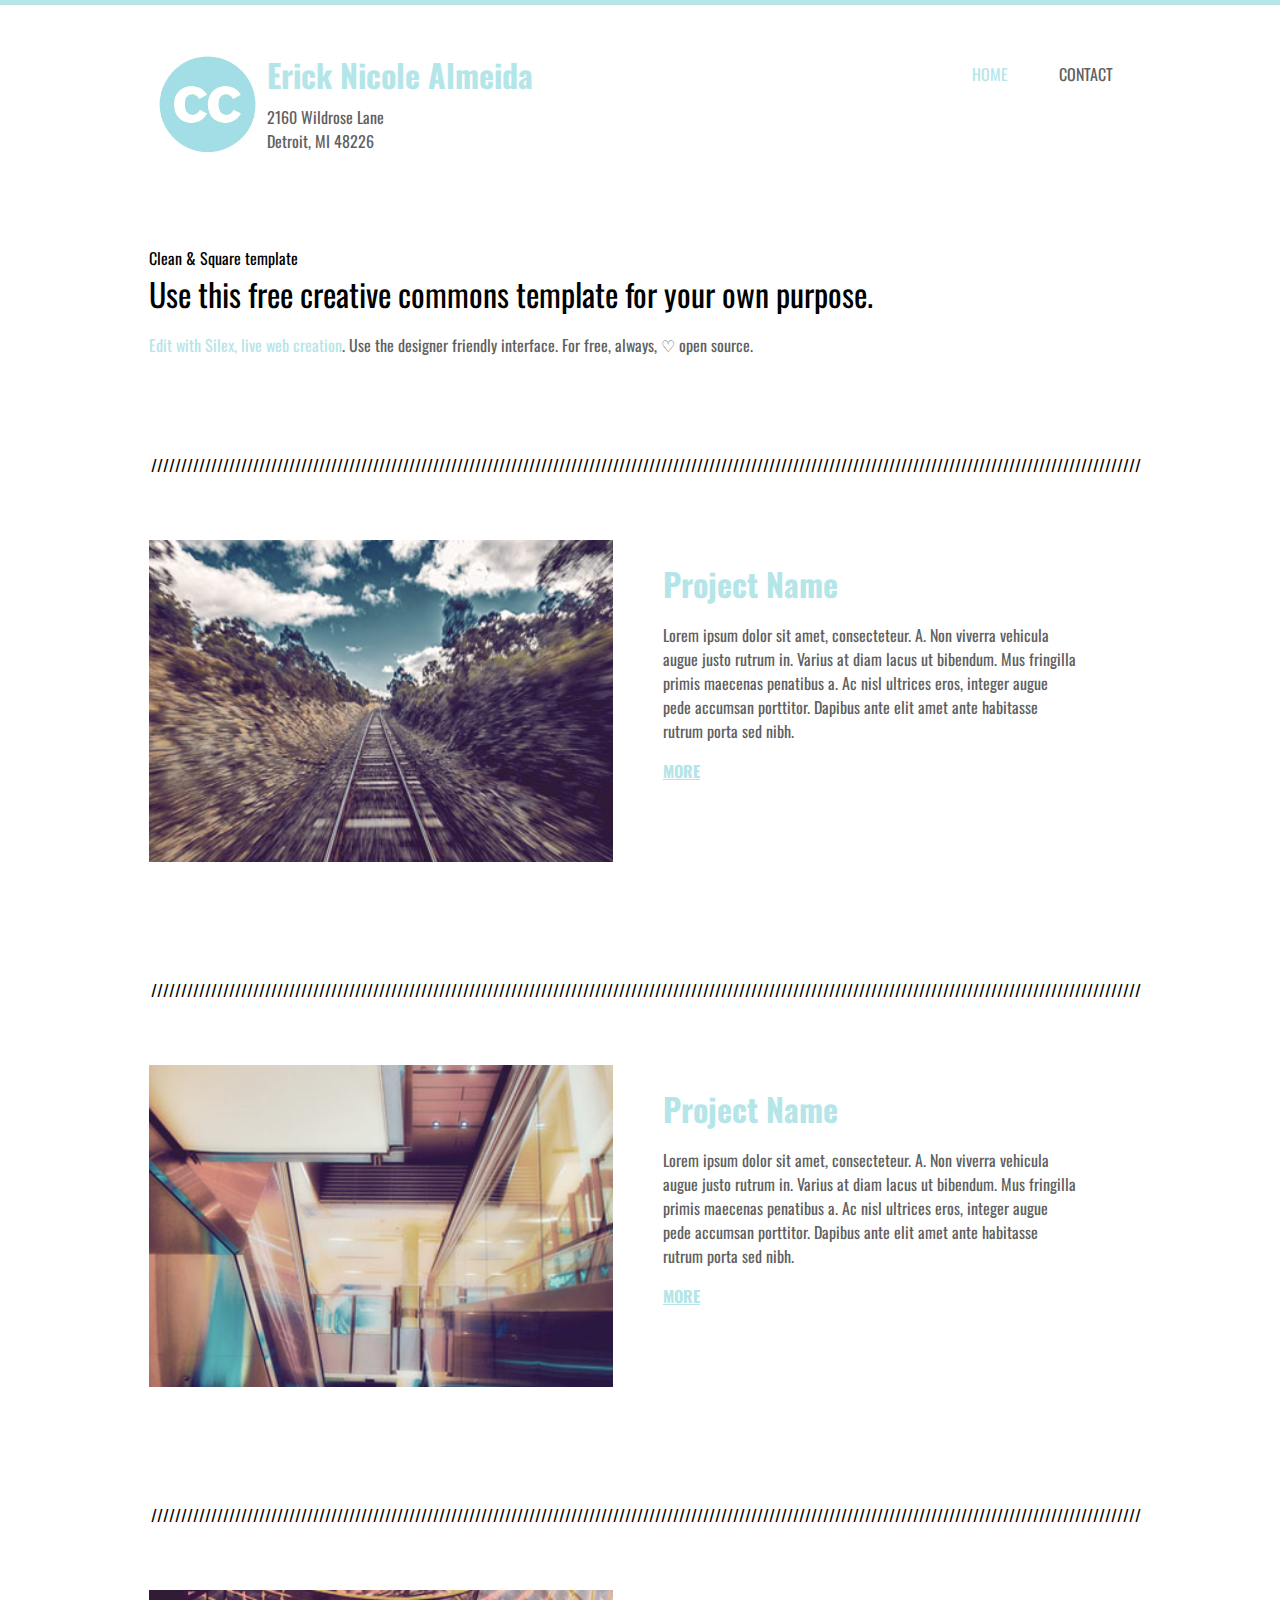
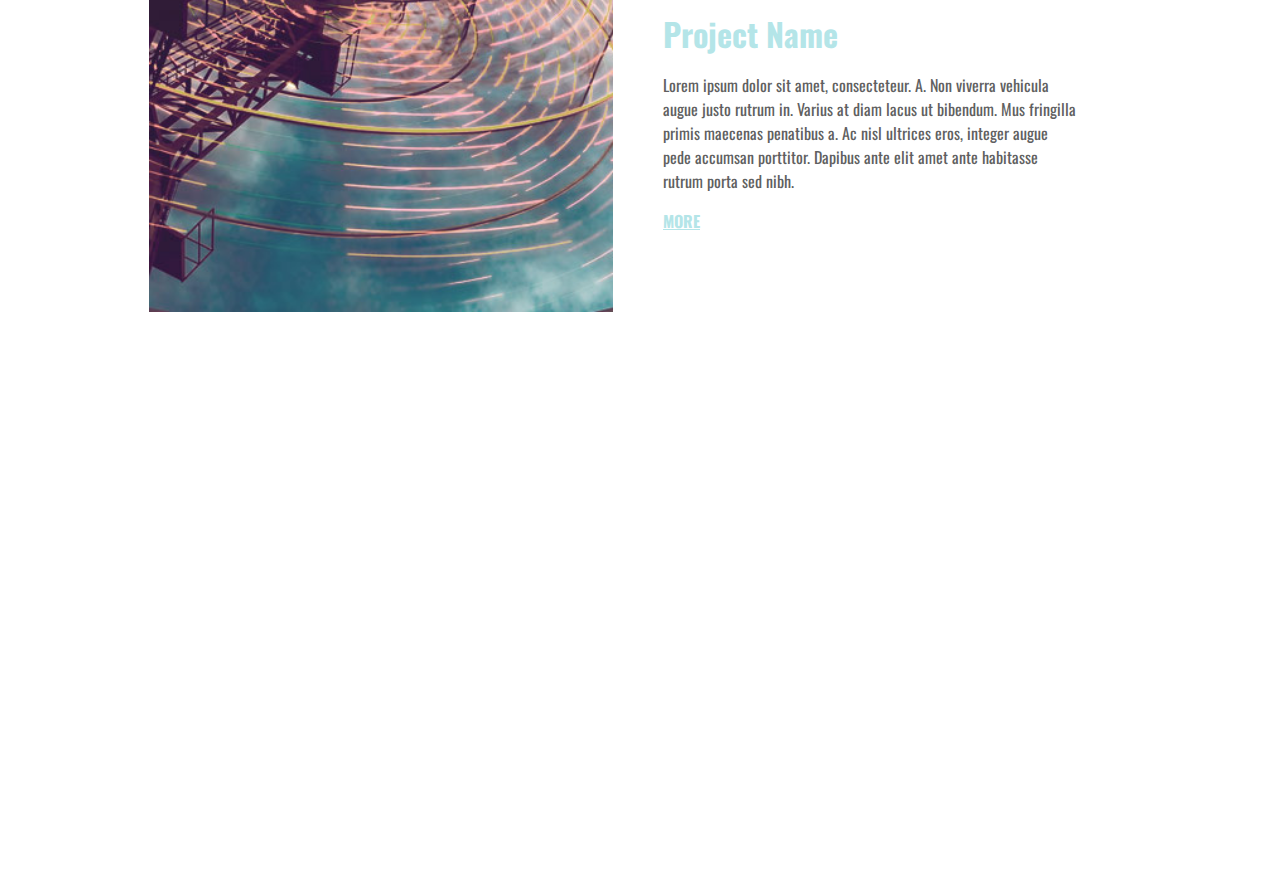
<file: index.html>
<!doctype html><html lang="en"><head>
    <title>Clean &amp; Square free template - Home</title>
    <meta charset="UTF-8">
    <meta name="generator" content="Silex v2.2.14">

    
    

    <script src="js/jquery.js"></script>
    
    
    <script src="js/front-end.js"></script>
    <link rel="stylesheet" href="css/normalize.css">
    <link rel="stylesheet" href="css/front-end.css">

    

    

    






    
    































    
    
<link href="https://fonts.googleapis.com/css?family=Oswald" rel="stylesheet" class="silex-custom-font"><meta name="viewport" content="width=device-width, initial-scale=1"><script class="silex-script"></script><script src="js/onswipe.js" type="module"></script><script src="js/unslider-min.js"></script><link rel="stylesheet" href="css/unslider.css"><script src="js/script.js"></script><link href="css/styles.css" rel="stylesheet"><style>body { opacity: 0; transition: .25s opacity ease; }</style></head>

<body class="body-initial all-style enable-mobile prevent-resizable prevent-selectable editable-style silex-runtime silex-published" data-current-page="page-home">
    
    
    



    



































    













    
    

    



    
    






























<div class="container-element editable-style silex-id-1483130857943-13 section-element small-height website-min-width hide-on-mobile prevent-resizable">
        <div class="editable-style silex-element-content website-width silex-id-1483130857943-12 container-element"></div>
    </div><header class="container-element editable-style silex-id-1483130355289-7 section-element website-min-width prevent-resizable" style="top: 0px; left: 0px;">
        
    <div class="editable-style silex-element-content website-width silex-id-1483130355289-6 container-element">
            
            

        <div class="editable-style silex-id-1552772425150-3 text-element silex-component prevent-resizable hamburger-menu prevent-auto-z-index hide-on-desktop"><div class="silex-element-content normal">
<!-- inspired by https://codepen.io/erikterwan/pen/EVzeRP -->
<div class="hamburger-menu_1716931827780_523 closed">
    <div class="hamburger-btn ">
      <span></span>
      <span></span>
      <span></span>
    </div>
    <div class="nav-container">
      <div class="prevent-scale">
        <nav class="">
            <ul>
            
                <li><a href="./" class="page-link-active">Home</a></li>
            
                <li><a href="contact.html" class="">Contact</a></li>
            
                <li><a href="gallery.html" class="">Gallery</a></li>
            
            </ul>
        </nav>
      </div>
  </div>
</div>
<script>
(function() {
  var isOpen = false;
  function close() {
    isOpen = false;
    document.querySelector('.hamburger-menu_1716931827780_523').classList.remove('open');
    document.querySelector('.hamburger-menu_1716931827780_523').classList.add('closed');
  }
  function open() {
    isOpen = true;
    document.querySelector('.hamburger-menu_1716931827780_523').classList.add('open');
    document.querySelector('.hamburger-menu_1716931827780_523').classList.remove('closed');
  }
  function toggle() {
    if(isOpen) close();
    else open();
  }
  function scrollOrResize() {
    close();
    move();
  }
  var silexElement = document.querySelector('.hamburger-menu_1716931827780_523').closest('.editable-style');
  function move() {
    var data = window.silex
    var rect = silexElement.getBoundingClientRect();
    var offset = {
      top: rect.top + data.scrollTop,
      left: rect.left + data.scrollLeft,
    };
    var container = document.querySelector('.hamburger-menu_1716931827780_523 .nav-container');
    container.style.transform = 'translate(' + (data.scrollLeft - (offset.left/data.scale)) + 'px, ' + (data.scrollTop - (offset.top/data.scale)) + 'px)';
  }
  document.querySelector('.hamburger-menu_1716931827780_523 .hamburger-btn').addEventListener('click', function() { toggle(); });
  document.addEventListener('resize', scrollOrResize);
  document.addEventListener('scroll', scrollOrResize);
  scrollOrResize()
  setTimeout(() => scrollOrResize(), 0)
})();
</script>
</div></div><div class="editable-style container-element silex-id-1594114016137-2 hide-on-desktop"></div><div class="editable-style text-element silex-id-1436036522018-5 nav hide-on-mobile">
                    <div class="silex-element-content normal"><p>
                        <a href="./" class="page-link-active">HOME</a>
                    </p></div>
                </div><div class="editable-style text-element silex-id-1436036521917-4 nav hide-on-mobile">
                    <div class="silex-element-content normal">
                        <p><a href="contact.html" class="">CONTACT</a>
                    </p></div>
                </div><a class="editable-style image-element silex-id-1436036524431-29 page-link-active" href="./">
                    <img src="assets/cc.png" class="" alt="Logo">
                </a><a class="editable-style text-element grey-text silex-id-1436036524330-28 page-link-active" href="./">
                    <div class="silex-element-content normal">
                        <h1>Erick Nicole Almeida</h1><p>2160 Wildrose Lane
                        <br>Detroit, MI 48226</p></div>
                </a></div></header><section class="container-element editable-style silex-id-1483131519736-31 section-element website-min-width prevent-resizable page-home paged-element paged-element-visible">
        <div class="editable-style silex-element-content website-width silex-id-1483131519736-30 container-element">
            
        <div class="editable-style text-element silex-id-1436036524230-27">
                <div class="silex-element-content normal">
                    Clean &amp; Square template
                    <h2>Use this free creative commons template for your own purpose.&nbsp;</h2>
                    <p><a href="//www.silex.me">Edit with Silex, live web creation</a>.&nbsp;Use the designer friendly interface. For free, always,&nbsp;♡ open source.</p>
                </div>
            </div></div>
    </section><section class="container-element editable-style section-element silex-id-1483130397853-8 website-min-width prevent-resizable page-home paged-element paged-element-visible">
        <div class="editable-style silex-element-content website-width container-element silex-id-1483130397854-9">
            
            

            
        <div class="editable-style text-element full-width grey-text silex-id-1436036523928-24 hide-on-mobile">
                <div class="silex-element-content normal">
                    /////////////////////////////////////////////////////////////////////////////////////////////////////////////////////////////////////////////////////////////////////
                </div>
            </div><div class="editable-style image-element silex-id-1483131239727-16">
                <img src="assets/pic08.jpg" class="" alt="an illustrative image"></div><div class="editable-style text-element product-details silex-id-1436036523626-21">
                <div class="silex-element-content normal">
                    <h3>Project Name</h3>
                    
                        
                    
                    
                        <p>Lorem ipsum dolor sit amet, consecteteur. A. Non viverra vehicula augue justo rutrum in. Varius at diam lacus ut bibendum. Mus fringilla primis maecenas penatibus a. Ac nisl ultrices eros, integer augue pede accumsan porttitor.
                            Dapibus ante elit amet ante habitasse rutrum porta sed nibh. <br></p><p><a href="./" class="page-link-active"><b>MORE</b></a></p>
                    
                </div>
            </div></div>
    </section><section class="container-element editable-style section-element silex-id-1483131239726-14 website-min-width prevent-resizable page-home paged-element paged-element-visible">

        <div class="editable-style silex-element-content website-width container-element silex-id-1483131239727-15">
            
            

            
        <div class="editable-style text-element full-width grey-text silex-id-1483131239727-17 hide-on-mobile">
                <div class="silex-element-content normal">
                    /////////////////////////////////////////////////////////////////////////////////////////////////////////////////////////////////////////////////////////////////////
                </div>
            </div><div class="editable-style image-element silex-id-1483131242515-21">
                <img src="assets/pic09.jpg" class="" alt="an illustrative image"></div><div class="editable-style text-element product-details silex-id-1483131239727-18">
                <div class="silex-element-content normal">
                    <h3>Project Name</h3>
                    
                        
                    
                    
                        <p>Lorem ipsum dolor sit amet, consecteteur. A. Non viverra vehicula augue justo rutrum in. Varius at diam lacus ut bibendum. Mus fringilla primis maecenas penatibus a. Ac nisl ultrices eros, integer augue pede accumsan porttitor.
                            Dapibus ante elit amet ante habitasse rutrum porta sed nibh. <br></p><p><a href="./" class="page-link-active"><b>MORE</b></a></p>
                    
                </div>
            </div></div>
    </section><section class="container-element editable-style section-element silex-id-1483131242514-19 website-min-width prevent-resizable page-home paged-element paged-element-visible">

        <div class="editable-style silex-element-content website-width container-element silex-id-1483131242514-20">
            
            

            
        <div class="editable-style text-element full-width grey-text silex-id-1483131242515-22 hide-on-mobile">
                <div class="silex-element-content normal">
                    /////////////////////////////////////////////////////////////////////////////////////////////////////////////////////////////////////////////////////////////////////
                </div>
            </div><div class="editable-style image-element silex-id-1436036524028-25">
                <img class="" src="assets/pic07.jpg" alt="an illustrative image"></div><div class="editable-style text-element product-details silex-id-1483131242515-23">
                <div class="silex-element-content normal">
                    <h3>Project Name</h3>
                    
                        
                    
                    
                        <p>Lorem ipsum dolor sit amet, consecteteur. A. Non viverra vehicula augue justo rutrum in. Varius at diam lacus ut bibendum. Mus fringilla primis maecenas penatibus a. Ac nisl ultrices eros, integer augue pede accumsan porttitor.
                            Dapibus ante elit amet ante habitasse rutrum porta sed nibh. <br></p><p><a href="./" class="page-link-active"><b>MORE</b></a></p>
                    
                </div>
            </div></div>
    </section><footer class="container-element editable-style section-element silex-id-1483130400381-10 website-min-width prevent-resizable">
        <div class="editable-style silex-element-content website-width container-element silex-id-1483130400382-11">
            
        </div>
    </footer></body></html>
</file>
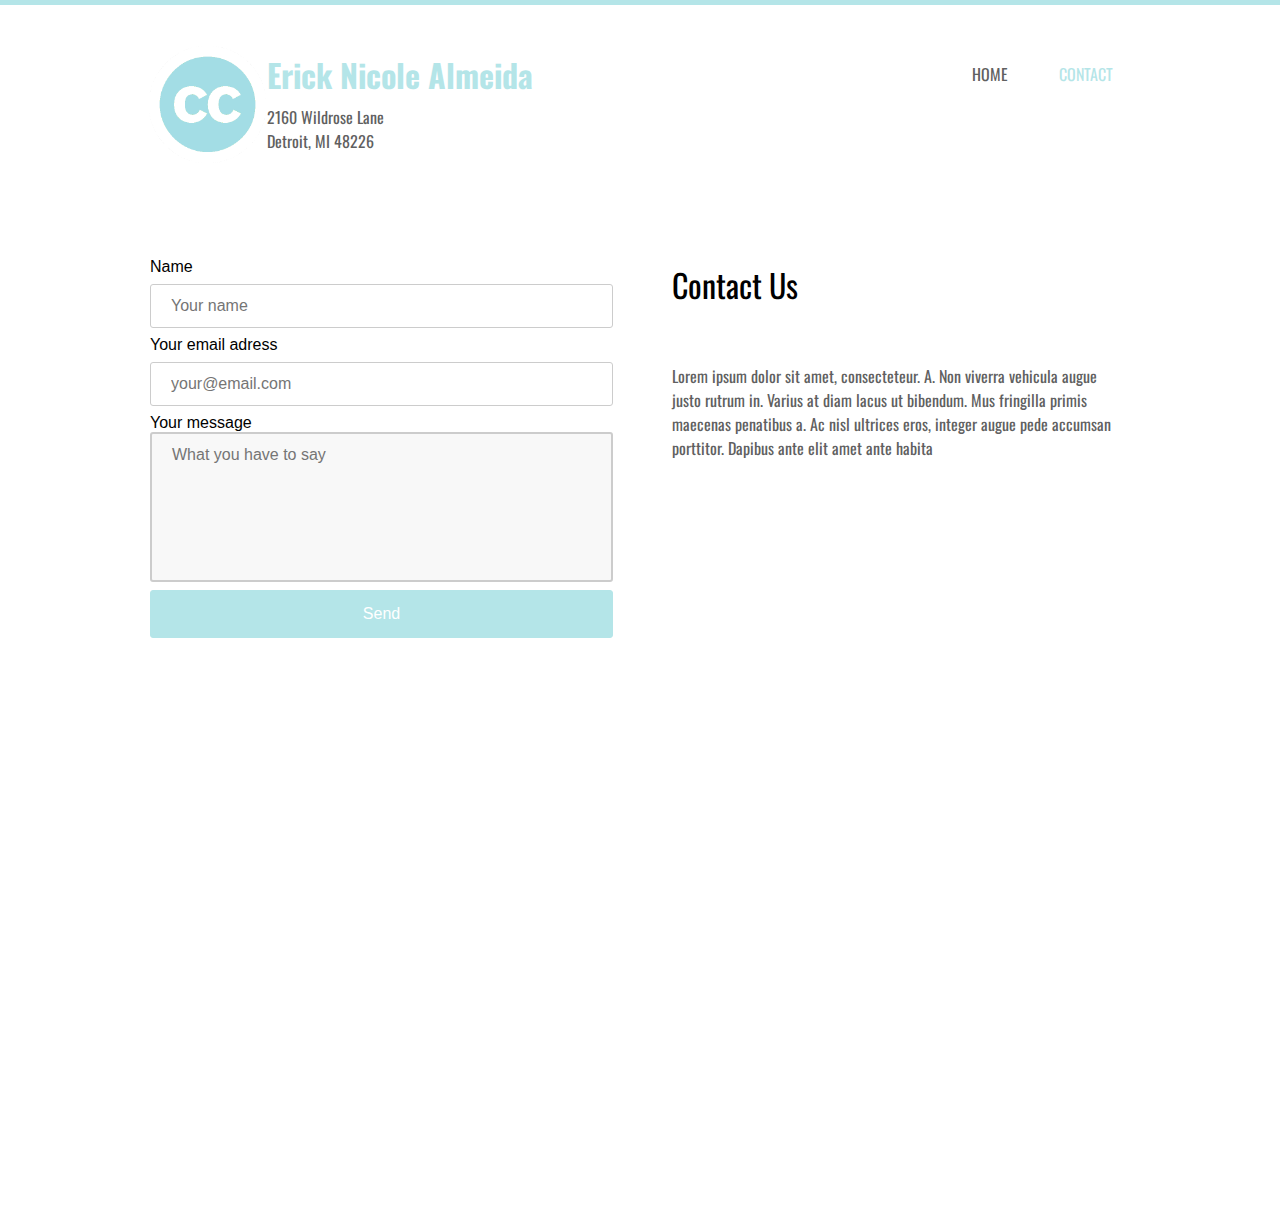
<file: contact.html>
<!doctype html><html lang="en"><head>
    <title>Clean &amp; Square free template - Contact</title>
    <meta charset="UTF-8">
    <meta name="generator" content="Silex v2.2.14">

    
    

    <script src="js/jquery.js"></script>
    
    
    <script src="js/front-end.js"></script>
    <link rel="stylesheet" href="css/normalize.css">
    <link rel="stylesheet" href="css/front-end.css">

    

    

    






    
    































    
    
<link href="https://fonts.googleapis.com/css?family=Oswald" rel="stylesheet" class="silex-custom-font"><meta name="viewport" content="width=device-width, initial-scale=1"><script class="silex-script"></script><script src="js/onswipe.js" type="module"></script><script src="js/unslider-min.js"></script><link rel="stylesheet" href="css/unslider.css"><script src="js/script.js"></script><link href="css/styles.css" rel="stylesheet"><style>body { opacity: 0; transition: .25s opacity ease; }</style></head>

<body class="body-initial all-style enable-mobile prevent-resizable prevent-selectable editable-style silex-runtime silex-published" data-current-page="page-contact">
    
    
    



    



































    













    
    

    



    
    






























<div class="container-element editable-style silex-id-1483130857943-13 section-element small-height website-min-width hide-on-mobile prevent-resizable">
        <div class="editable-style silex-element-content website-width silex-id-1483130857943-12 container-element"></div>
    </div><header class="container-element editable-style silex-id-1483130355289-7 section-element website-min-width prevent-resizable" style="top: 0px; left: 0px;">
        
    <div class="editable-style silex-element-content website-width silex-id-1483130355289-6 container-element">
            
            

        <div class="editable-style silex-id-1552772425150-3 text-element silex-component prevent-resizable hamburger-menu prevent-auto-z-index hide-on-desktop"><div class="silex-element-content normal">
<!-- inspired by https://codepen.io/erikterwan/pen/EVzeRP -->
<div class="hamburger-menu_1716931827780_523 closed">
    <div class="hamburger-btn ">
      <span></span>
      <span></span>
      <span></span>
    </div>
    <div class="nav-container">
      <div class="prevent-scale">
        <nav class="">
            <ul>
            
                <li><a href="./" class="">Home</a></li>
            
                <li><a href="contact.html" class="page-link-active">Contact</a></li>
            
                <li><a href="gallery.html" class="">Gallery</a></li>
            
            </ul>
        </nav>
      </div>
  </div>
</div>
<script>
(function() {
  var isOpen = false;
  function close() {
    isOpen = false;
    document.querySelector('.hamburger-menu_1716931827780_523').classList.remove('open');
    document.querySelector('.hamburger-menu_1716931827780_523').classList.add('closed');
  }
  function open() {
    isOpen = true;
    document.querySelector('.hamburger-menu_1716931827780_523').classList.add('open');
    document.querySelector('.hamburger-menu_1716931827780_523').classList.remove('closed');
  }
  function toggle() {
    if(isOpen) close();
    else open();
  }
  function scrollOrResize() {
    close();
    move();
  }
  var silexElement = document.querySelector('.hamburger-menu_1716931827780_523').closest('.editable-style');
  function move() {
    var data = window.silex
    var rect = silexElement.getBoundingClientRect();
    var offset = {
      top: rect.top + data.scrollTop,
      left: rect.left + data.scrollLeft,
    };
    var container = document.querySelector('.hamburger-menu_1716931827780_523 .nav-container');
    container.style.transform = 'translate(' + (data.scrollLeft - (offset.left/data.scale)) + 'px, ' + (data.scrollTop - (offset.top/data.scale)) + 'px)';
  }
  document.querySelector('.hamburger-menu_1716931827780_523 .hamburger-btn').addEventListener('click', function() { toggle(); });
  document.addEventListener('resize', scrollOrResize);
  document.addEventListener('scroll', scrollOrResize);
  scrollOrResize()
  setTimeout(() => scrollOrResize(), 0)
})();
</script>
</div></div><div class="editable-style container-element silex-id-1594114016137-2 hide-on-desktop"></div><div class="editable-style text-element silex-id-1436036522018-5 nav hide-on-mobile">
                    <div class="silex-element-content normal"><p>
                        <a href="./" class="">HOME</a>
                    </p></div>
                </div><div class="editable-style text-element silex-id-1436036521917-4 nav hide-on-mobile">
                    <div class="silex-element-content normal">
                        <p><a href="contact.html" class="page-link-active">CONTACT</a>
                    </p></div>
                </div><a class="editable-style image-element silex-id-1436036524431-29" href="./">
                    <img src="assets/cc.png" class="" alt="Logo">
                </a><a class="editable-style text-element grey-text silex-id-1436036524330-28" href="./">
                    <div class="silex-element-content normal">
                        <h1>Erick Nicole Almeida</h1><p>2160 Wildrose Lane
                        <br>Detroit, MI 48226</p></div>
                </a></div></header><section class="container-element editable-style section-element silex-id-1483131410736-25 website-min-width prevent-resizable page-contact paged-element paged-element-visible">

        <div class="editable-style silex-element-content website-width container-element silex-id-1483131410737-26">



            <div class="editable-style text-element product-details silex-id-1436036521716-2 text-editor-focus" data-allow-silex-shortcuts="true">
                <div class="silex-element-content normal wysihtml-editor">
                    <h2>Contact Us</h2>
                    <p>
                        <br>
                        
                            </p><p>Lorem ipsum dolor sit amet, consecteteur. A. Non viverra vehicula augue justo rutrum in. Varius at diam lacus ut bibendum. Mus fringilla primis maecenas penatibus a. Ac nisl ultrices eros, integer augue pede accumsan porttitor.
                                Dapibus ante elit amet ante habita</p><p><a href="//disap.org/"></a></p>
                </div>
            </div>
            
    <div class="editable-style silex-id-1538155859204-2 html-element silex-component silex-component-form silex-use-height-not-minheight"><div class="silex-element-content"><form id="id_1716933436100_991" action="https://formspree.io/your@email.com" method="POST">
  
  <div>
    <label for="field1">Name</label>
    <input type="text" required="" id="field1" name="field1" placeholder="Your name">
  </div>
  
  
  <div>
    <label for="field2">Your email adress</label>
    <input type="text" required="" id="field2" name="field2" placeholder="your@email.com">
  </div>
  
  
  <div class="fill-vertical">
    <label for="field3">Your message</label>
    <textarea required="" id="field3" name="field3" placeholder="What you have to say"></textarea>
  </div>
  
  <input type="submit" value="Send">
</form>


</div></div></div>
    </section><footer class="container-element editable-style section-element silex-id-1483130400381-10 website-min-width prevent-resizable">
        <div class="editable-style silex-element-content website-width container-element silex-id-1483130400382-11">
            
        </div>
    </footer></body></html>
</file>
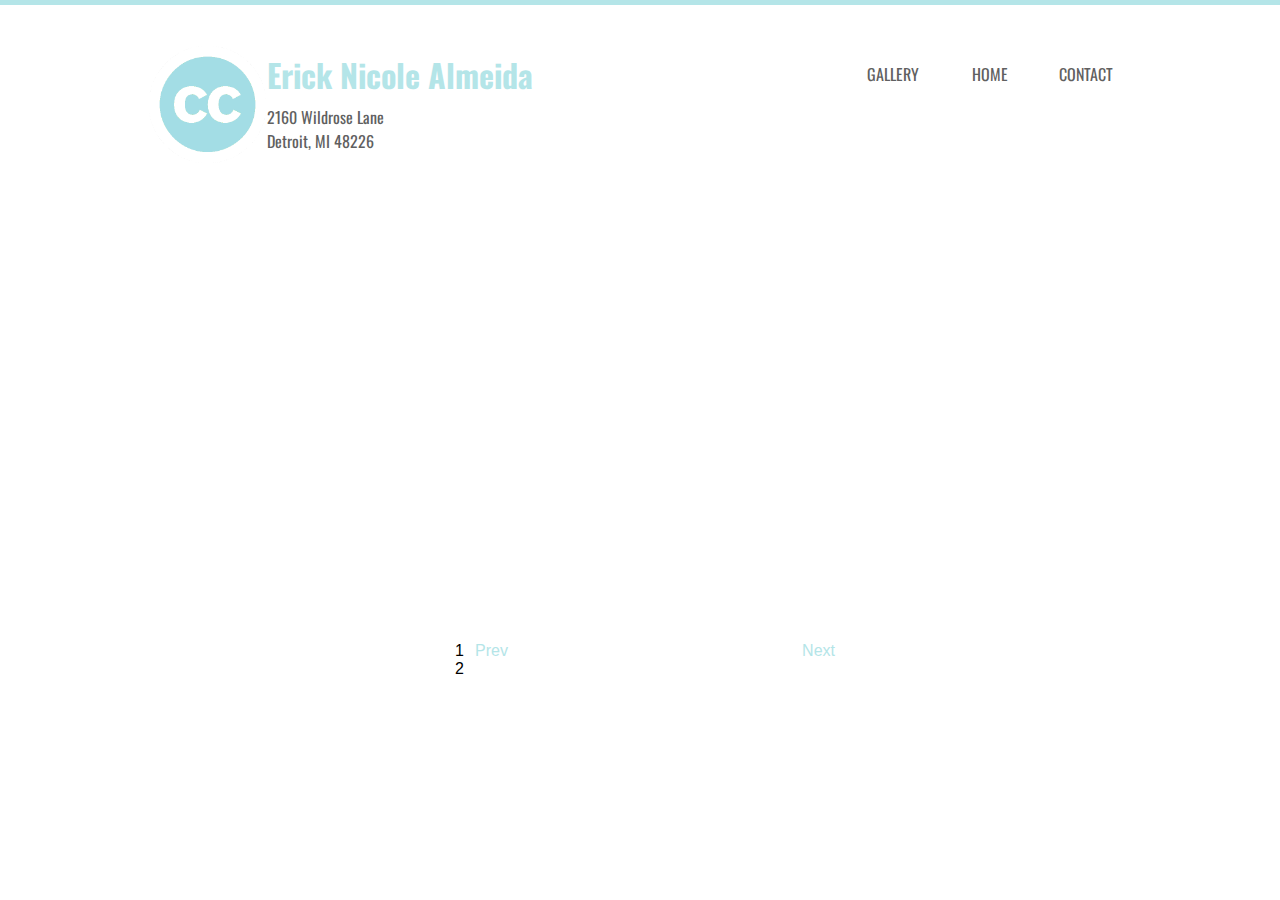
<file: gallery.html>
<!doctype html><html lang="en"><head>
    <title>Clean &amp; Square free template - Gallery</title>
    <meta charset="UTF-8">
    <meta name="generator" content="Silex v2.2.14">

    
    

    <script src="js/jquery.js"></script>
    
    
    <script src="js/front-end.js"></script>
    <link rel="stylesheet" href="css/normalize.css">
    <link rel="stylesheet" href="css/front-end.css">

    

    

    






    
    































    
    
<link href="https://fonts.googleapis.com/css?family=Oswald" rel="stylesheet" class="silex-custom-font"><meta name="viewport" content="width=device-width, initial-scale=1"><script class="silex-script"></script><script src="js/onswipe.js" type="module"></script><script src="js/unslider-min.js"></script><link rel="stylesheet" href="css/unslider.css"><script src="js/script.js"></script><link href="css/styles.css" rel="stylesheet"><style>body { opacity: 0; transition: .25s opacity ease; }</style></head>

<body class="body-initial all-style enable-mobile prevent-resizable prevent-selectable editable-style silex-runtime silex-published" data-current-page="page-gallery">
    
    
    



    



































    













    
    

    



    
    






























<div class="container-element editable-style silex-id-1483130857943-13 section-element small-height website-min-width hide-on-mobile prevent-resizable">
        <div class="editable-style silex-element-content website-width silex-id-1483130857943-12 container-element"></div>
    </div><header class="container-element editable-style silex-id-1483130355289-7 section-element website-min-width prevent-resizable" style="top: 0px; left: 0px;">
        
    <div class="editable-style silex-element-content website-width silex-id-1483130355289-6 container-element">
            
            

        <div class="editable-style silex-id-1552772425150-3 text-element silex-component prevent-resizable hamburger-menu prevent-auto-z-index hide-on-desktop"><div class="silex-element-content normal">
<!-- inspired by https://codepen.io/erikterwan/pen/EVzeRP -->
<div class="hamburger-menu_1716931827780_523 closed">
    <div class="hamburger-btn ">
      <span></span>
      <span></span>
      <span></span>
    </div>
    <div class="nav-container">
      <div class="prevent-scale">
        <nav class="">
            <ul>
            
                <li><a href="./" class="">Home</a></li>
            
                <li><a href="contact.html" class="">Contact</a></li>
            
                <li><a href="gallery.html" class="page-link-active">Gallery</a></li>
            
            </ul>
        </nav>
      </div>
  </div>
</div>
<script>
(function() {
  var isOpen = false;
  function close() {
    isOpen = false;
    document.querySelector('.hamburger-menu_1716931827780_523').classList.remove('open');
    document.querySelector('.hamburger-menu_1716931827780_523').classList.add('closed');
  }
  function open() {
    isOpen = true;
    document.querySelector('.hamburger-menu_1716931827780_523').classList.add('open');
    document.querySelector('.hamburger-menu_1716931827780_523').classList.remove('closed');
  }
  function toggle() {
    if(isOpen) close();
    else open();
  }
  function scrollOrResize() {
    close();
    move();
  }
  var silexElement = document.querySelector('.hamburger-menu_1716931827780_523').closest('.editable-style');
  function move() {
    var data = window.silex
    var rect = silexElement.getBoundingClientRect();
    var offset = {
      top: rect.top + data.scrollTop,
      left: rect.left + data.scrollLeft,
    };
    var container = document.querySelector('.hamburger-menu_1716931827780_523 .nav-container');
    container.style.transform = 'translate(' + (data.scrollLeft - (offset.left/data.scale)) + 'px, ' + (data.scrollTop - (offset.top/data.scale)) + 'px)';
  }
  document.querySelector('.hamburger-menu_1716931827780_523 .hamburger-btn').addEventListener('click', function() { toggle(); });
  document.addEventListener('resize', scrollOrResize);
  document.addEventListener('scroll', scrollOrResize);
  scrollOrResize()
  setTimeout(() => scrollOrResize(), 0)
})();
</script>
</div></div><div class="editable-style container-element silex-id-1594114016137-2 hide-on-desktop"></div><div class="editable-style text-element silex-id-1436036522018-5 nav hide-on-mobile">
                    <div class="silex-element-content normal"><p>
                        <a href="./" class="">HOME</a>
                    </p></div>
                </div><div class="editable-style text-element silex-id-1436036521917-4 nav hide-on-mobile">
                    <div class="silex-element-content normal">
                        <p><a href="contact.html" class="">CONTACT</a>
                    </p></div>
                </div><div class="editable-style text-element silex-id-1716930944434-0 page-gallery paged-element nav hide-on-mobile paged-element-visible" title=""><div class="silex-element-content normal"><p>GALLERY<br></p></div></div><a class="editable-style image-element silex-id-1436036524431-29" href="./">
                    <img src="assets/cc.png" class="" alt="Logo">
                </a><a class="editable-style text-element grey-text silex-id-1436036524330-28" href="./">
                    <div class="silex-element-content normal">
                        <h1>Erick Nicole Almeida</h1><p>2160 Wildrose Lane
                        <br>Detroit, MI 48226</p></div>
                </a></div></header><footer class="container-element editable-style section-element silex-id-1483130400381-10 website-min-width prevent-resizable">
        <div class="editable-style silex-element-content website-width container-element silex-id-1483130400382-11">
            
        <div class="editable-style html-element silex-id-1716931050453-2 page-gallery paged-element silex-component-slideshow silex-use-height-not-minheight paged-element-visible"><div class="silex-element-content"><div id="parent_1716934539604_418">
<!-- preview -->

<div id="id_1716934539604_418">
  <!-- runtime -->
  <!-- the whole slideshow -->
  <ul class="prodotype-runtime">
  
    <li><figure class="slide-0">
      
      <div class="slide-image">
        
      </div>
      
    </figure></li>
  
    <li><figure class="slide-1">
      
      <div class="slide-image">
        
      </div>
      
    </figure></li>
  
  </ul>
</div>
</div>

<script>
  (function() {
    // do not start in the editor (it would mess with the markup)
    if(!$('body').hasClass('silex-runtime')) return;

    var $slider = $('#id_1716934539604_418')
    var slider = $slider.unslider({
      'autoplay': true,
      'speed': 750,
      'delay': 4000,
      'index': 0,
      'nav': true,
      'animation': 'horizontal',
      'arrows': true
    });
    //  Listen to slide changes
    
    // apply element height to the images
    var silexElement = $slider.closest('.editable-style');
    var elementMinHeight = silexElement.css('height');
    var elementWidth = silexElement.css('width');
    $('#id_1716934539604_418 li .slide-image').css({
      'height': elementMinHeight
    });
    

    setTimeout(function(){
      // use onswipe.js
      // Fix #1127
      if(window.onSwipe) {
        window.onSwipe('left', function(){ $slider.data('unslider').next()})
        window.onSwipe('right', function(){ $slider.data('unslider').prev()})
      } else {
        console.warn('onswipe.js script is not found, swipe gestures might no work')
      }
    }, 0)
  })();
</script>
</div></div></div>
    </footer></body></html>
</file>
<file: css/front-end.css>
/**
 * This file holds the styles of websites while editing
 */

body {
  min-height: 100vh;
  min-width: 98vw; /* remove approx size of vertical scroll bar */
}

/* prevent-auto-z-index is to let the components handle their z-index */
.section-element > .silex-element-content > *:not(.prevent-auto-z-index):not(.fixed) {
  /* put the elements of a section on top of sections bellow */
  z-index: 10;
}
/* workaround a bug of the 2.11 version (front end) */
/* sections used to hava margin-top: -1; which can not be edited in the UI */
.editable-style.section-element {
  margin-top: 0;
}
/****************************************************/
.website-width {
  width: 960px;
}
.paged-element-hidden {
  display: none !important;
}
/* resize */
.editable-style.image-element img {
  border-radius: inherit; /* this is to follow the element's radius */
	width: 100%;
	height: 100%;
}
/*
 .image-element > .silex-element-content {
	overflow: hidden;
}
*/
.html-element .silex-element-content {
  /* enable HTML content to have style="min-height: inherit;" */
  /* removed because it makes components buggy, add it to silex if you need to
  position: absolute;
  min-height: inherit;
  width: 100%; /* needed by slideshow components and probably others */
  /*
  height: 100%; /* needed by slideshow kreview and probably others */
}
/* wysihtml text editor styles */
.wysiwyg-float-left {
  float: left;
  margin: 0 8px 8px 0;
}
.wysiwyg-float-right {
  float: right;
  margin: 0 0 8px 8px;
}
/* Remove dots surrounding links in Firefox
    because of normalize.css */
a:focus{ outline: none;}

body .editable-style[data-silex-href] {
  cursor: pointer;
}
body.enable-mobile .editable-style.hide-on-desktop {
  display: none;
}
/* only outside the editor */
/* needs to be more qualified than body.enable-mobile .editable-style:not(.prevent-mobile-style) */
body.silex-runtime.body-initial .fixed {
  position: absolute;
  z-index: 20;
}
/* Mobile styles */
@media (max-width:480px) {
  /* needs to be more qualified than body.enable-mobile .editable-style:not(.prevent-mobile-style) */
  body.silex-runtime.body-initial .fixed {
    /* on mobile (chrome, this is needed to be on top of other content) */
    position: relative;
  }

  /* hide horizontal scroll bar which appears because of residual values in css
  html {
    overflow-x: hidden;
  }
  */
  body {
    position: initial; /* used to be absolute but now only in editor (editable.css), when position is absolute the body has the size of its content */
  }
  /* mobile mode */
  body.enable-mobile .editable-style:not(.prevent-mobile-style),
  body.enable-mobile .background.background-initial {
    position: static;
    top: auto;
    left: auto;
    max-width: 100%;
    min-width: auto; /* this is to remove sections min-width, since section min-width is set to the witdh of its content in Element::setStyle() */
    margin-left: auto;
    margin-right: auto;
  }
  body.enable-mobile .editable-style.section-element {
    padding: 0;
  }
  body.enable-mobile.silex-resizing .editable-style:not(.prevent-mobile-style) {
    max-width: unset; /* while dragging let the user size the elements freely */
  }
  body.enable-mobile .image-element.editable-style:not(.prevent-mobile-style) {
    position: relative;
  }
  body.enable-mobile .editable-style.section-element {
    max-width: 100%; /* section bg should be 100% width because user do not need to grab the side and resize */
    padding: 0;
    margin: 0;
  }
  body.enable-mobile .container-element:not(.paged-element-hidden) {
    display: flex;
    align-items: center;
    justify-content: space-around;
    flex-wrap: wrap;
  }
  /* but still hide paged elements or desktop only elements */
  body.enable-mobile .editable-style.hide-on-mobile {
    display: none;
  }
  body.enable-mobile .editable-style.hide-on-desktop:not(.paged-element-hidden) {
    display: initial;
  }
  body.silex-runtime.enable-mobile .background.background-initial {
    max-width: 100%;
  }
}

/* only outside the editor */
/* needs to be more qualified than body.enable-mobile .editable-style:not(.prevent-mobile-style) */
body.silex-runtime.body-initial .fixed {
  position: absolute;
  z-index: 20;
}
/* Mobile styles */
@media (max-width:480px) {
  /* needs to be more qualified than body.enable-mobile .editable-style:not(.prevent-mobile-style) */
  body.silex-runtime.body-initial .fixed {
    /* on mobile (chrome, this is needed to be on top of other content) */
    position: relative;
  }
}

/**
 * prodotype components
 */
.silex-element-content-full-height .silex-element-content {
  height: 100%;
}
silex-template,
.prodotype-preview {
  display: none;
}
.prodotype-runtime,
.prodotype-runtime-strict {
  display: none;
}
.prodotype-published {
  display: none;
}
body.silex-editor .prodotype-preview {
  display: block;
}
body.silex-runtime .prodotype-runtime,
body.silex-runtime .prodotype-runtime-strict {
  display: block;
}
body.silex-published .prodotype-published {
  display: block;
}
body.silex-publish .prodotype-runtime-strict {
  display: none;
}
.prodotype-force-size {
  position: absolute;
  width: 100%;
  height: 100%;
}
.silex-component-button button {
  width: 100%;
}
/* full-width component*/
div.editable-style.full-width-section {
  min-height: 100px;
}

div.editable-style.full-width-section>.editable-style {
  position: static;
  min-width: 100%;
}

div.editable-style.full-width-section>.editable-style.silex-element-content {
  display: none;
}
</file>
<file: css/unslider.css>
.unslider{overflow:auto;margin:0;padding:0}.unslider-wrap{position:relative}.unslider-wrap.unslider-carousel li{float:left}.unslider-vertical>ul{height:100%}.unslider-vertical li{float:none;width:100%}.unslider-fade{position:relative}.unslider-fade .unslider-wrap li{position:absolute;left:0;top:0;right:0;z-index:8}.unslider-fade .unslider-wrap li.unslider-active{z-index:10}.unslider li,.unslider ol,.unslider ul{list-style:none;margin:0;padding:0;border:none}.unslider-arrow{position:absolute;left:20px;z-index:2;cursor:pointer}.unslider-arrow.next{left:auto;right:20px}
</file>
<file: css/styles.css>
.body-initial {cursor: auto; background-color: rgb(255, 255, 255); position: static;}.silex-id-1483130857943-13 {background-color: rgba(180,229,232,1); min-width: 980px; position: static; margin-top: -1px;}.silex-id-1483130857943-12 {background-color: transparent; min-height: 5px; position: relative; margin-left: auto; margin-right: auto;}.silex-id-1483130355289-7 {position: static; margin-top: -1px;}.silex-id-1483130355289-6 {background-color: transparent; min-height: 197px; position: relative; margin-left: auto; margin-right: auto;}.silex-id-1552772425150-3 {width: 33px; background-color: transparent; top: 35px; left: 35px; min-height: 27px; position: absolute;}.silex-id-1436036524431-29 {width: 117px; top: 41px; left: -1.5px; height: 117px; position: absolute;}.silex-id-1436036524330-28 {width: 283px; top: 41px; left: 116.5px; min-height: 122px; position: absolute;}.silex-id-1436036522018-5 {width: 90px; top: 41px; left: 795px; min-height: 56px; position: absolute;}.silex-id-1436036521917-4 {width: 90px; top: 41px; left: 891px; min-height: 56px; position: absolute;}.silex-id-1483131519736-31 {position: static; margin-top: -1px;}.silex-id-1483131519736-30 {background-color: transparent; min-height: 229px; position: relative; margin-left: auto; margin-right: auto;}.silex-id-1436036524230-27 {width: 822px; top: 44px; left: -1px; min-height: 146px; position: absolute;}.silex-id-1483130397853-8 {position: static; margin-top: -1px;}.silex-id-1483130397854-9 {background-color: transparent; min-height: 525px; position: relative; margin-left: auto; margin-right: auto;}.silex-id-1436036523928-24 {width: 978px; top: 22px; left: 1px; min-height: 26px; position: absolute;}.silex-id-1436036524028-25 {width: 464px; top: 109px; left: -1.5px; height: 322px; position: absolute;}.silex-id-1436036523626-21 {width: 415px; top: 129px; left: 513px; min-height: 302px; position: absolute;}.silex-id-1483131239726-14 {position: static; margin-top: -1px;}.silex-id-1483131239727-15 {background-color: transparent; min-height: 525px; position: relative; margin-left: auto; margin-right: auto;}.silex-id-1483131239727-17 {width: 978px; top: 22px; left: 1px; min-height: 26px; position: absolute;}.silex-id-1483131239727-16 {width: 464px; top: 109px; left: -1px; height: 322px; position: absolute;}.silex-id-1483131239727-18 {width: 415px; top: 129px; left: 513px; min-height: 302px; position: absolute;}.silex-id-1483131242514-19 {position: static; margin-top: -1px;}.silex-id-1483131242514-20 {background-color: transparent; min-height: 525px; position: relative; margin-left: auto; margin-right: auto;}.silex-id-1483131242515-22 {width: 978px; top: 22px; left: 1px; min-height: 26px; position: absolute;}.silex-id-1483131242515-21 {width: 464px; top: 109px; left: -1px; height: 322px; position: absolute;}.silex-id-1483131242515-23 {width: 415px; top: 129px; left: 513px; min-height: 302px; position: absolute;}.silex-id-1483131410736-25 {position: static; margin-top: -1px;}.silex-id-1483131410737-26 {background-color: transparent; min-height: 525px; position: relative; margin-left: auto; margin-right: auto;}.silex-id-1436036521716-2 {width: 457px; top: 59px; left: 522px; min-height: 393px; position: absolute;}.silex-id-1538155859204-2 {width: 463px; height: 407px; background-color: transparent; top: 56px; left: 0px; position: absolute;}.silex-id-1483130400381-10 {min-width: 980px; position: static; margin-top: -1px;}.silex-id-1483130400382-11 {background-color: transparent; min-height: 485.79998779296875px; position: relative; margin-left: auto; margin-right: auto;}.silex-id-1594114016137-2 {width: 100px; min-height: 100px; background-color: rgb(255, 255, 255); position: absolute; top: 158px; left: 184px;}.silex-id-1716930944434-0 {width: 90px; top: 40.599998474121094px; left: 698px; min-height: 56px; position: absolute;}.silex-id-1716931050453-2 {width: 400px; min-height: 400px; background-color: transparent; position: absolute; top: 40.11250305175781px; left: 305px;}@media only screen and (max-width: 480px) {.silex-id-1483130355289-7 {top: 20px; left: 0px;}.silex-id-1483130355289-6 {min-height: 364px; display: flex; flex-direction: row;}.silex-id-1552772425150-3 {min-height: 27px; width: 33px; position: static;}.silex-id-1436036524431-29 {height: 117px; top: -61px; left: -252px; width: 117px;}.silex-id-1436036524330-28 {min-height: 196px; top: 0px; left: 0px; width: 381px;}.silex-id-1483131519736-31 {top: 401px; left: 0px;}.silex-id-1483131519736-30 {min-height: 415px;}.silex-id-1436036524230-27 {top: 44px; left: -1px; width: 440px; min-height: 325px;}.silex-id-1483130397853-8 {top: 730px; left: 0px;}.silex-id-1483130397854-9 {min-height: 445.433349609375px;}.silex-id-1436036524028-25 {height: 322px; top: -5px; left: 0px; width: 464px;}.silex-id-1483131239726-14 {top: 1470px; left: 0px;}.silex-id-1483131239727-15 {min-height: 735px;}.silex-id-1483131239727-16 {height: 322px; top: -5px; left: 0px; width: 464px;}.silex-id-1483131242514-19 {top: 2205px; left: 0px;}.silex-id-1483131242514-20 {min-height: 456.433349609375px;}.silex-id-1483131242515-21 {height: 322px; top: -5px; left: 0px; width: 464px;}.silex-id-1483131242515-23 {top: 384px; left: 15px; width: 415px; min-height: 314px;}.silex-id-1483131410736-25 {top: 401px; left: 0px;}.silex-id-1483131410737-26 {top: 0px; left: 12px; width: 445px; min-height: 791px;}.silex-id-1538155859204-2 {height: 407px; top: 0px; left: 0px; width: 460px;}.silex-id-1483130400381-10 {top: 3487px; left: 0px;}.silex-id-1483130400382-11 {min-height: 213px;}.silex-id-1594114016137-2 {min-height: 20px; width: 328px; display: flex; justify-content: left; position: static; align-items: center; flex-direction: column;}}
.website-width {width: 980px;}@media (min-width: 481px) {.silex-editor {min-width: 1180px;}}
h1 {line-height: 0.5;}h2 {font-weight: normal; font-size: 32px; margin-top: 0; margin-bottom: 0;}h3 {font-size: 32px; color: #B4E5E8; margin-top: 0; margin-bottom: 0;}.text-element > .silex-element-content {font-family: 'Oswald', sans-serif; font-weight: normal;}p {color: #606060;}a {color: #B4E5E8; text-decoration: none;}[data-silex-href] {color: #B4E5E8; text-decoration: none;}b {text-decoration: underline;}@media only screen and (max-width: 480px) {h1 {line-height: 1;}.text-element > .silex-element-content {font-size: 22px;}}
.nav.text-element > .silex-element-content {text-align: center;}.nav a {color: #606060; text-decoration: none;}.nav [data-silex-href] {color: #606060; text-decoration: none;}.nav .page-link-active {color: #B4E5E8;}
@media only screen and (max-width: 480px) {.hamburger-menu.text-element > .silex-element-content {line-height: 2;}.hamburger-menu a {color: #606060;}.hamburger-menu [data-silex-href] {color: #606060;}.hamburger-menu ul li {list-style-type: none; font-size: 1.5em;}.hamburger-menu .page-link-active {color: #B4E5E8;}}
.style-centered.text-element > .silex-element-content {text-align: center;}
.hamburger-menu_1716931827780_523 {position: absolute; z-index: 20;}.silex-editor .hamburger-menu_1716931827780_523 nav {left: -9999px;}.hamburger-menu_1716931827780_523 nav ul {margin-top: 80px;}.hamburger-menu_1716931827780_523 nav {opacity: 0; position: absolute; background-color: #B4E5E8; transition: left 1s ease, height 0s ease 1s; left: -300px; width: 300px; height: 20px;}.hamburger-menu_1716931827780_523.open nav {opacity: 1; height: 100vh; left: 0; transition: left 1s ease, height 0s ease 0s;}.hamburger-menu_1716931827780_523 .nav-container {z-index: 10; position: absolute;}.hamburger-menu_1716931827780_523.open .nav-container {}.hamburger-menu_1716931827780_523 .hamburger-btn {z-index: 20; cursor: pointer; position: absolute;}.hamburger-menu_1716931827780_523 .hamburger-btn span {display: block; width: 30px; height: 5px; margin-bottom: 3px; position: relative; background-color: #000000; border: 1px solid #ffffff; border-radius: 3px; transition: border-color 0.1s ease-in,
      opacity 0.1s ease-in,
      transform 0.1s ease-in,
      background 0.1s ease-in;}.hamburger-menu_1716931827780_523.open .hamburger-btn span {border-color: rgba(255, 255, 255, 0);}.hamburger-menu_1716931827780_523 .hamburger-btn span:first-child {transform-origin: 4px -2px;}.hamburger-menu_1716931827780_523.open .hamburger-btn span:first-child {transform: rotate(45deg) translate(7px, -4px);}.hamburger-menu_1716931827780_523.open .hamburger-btn span:nth-last-child(2) {opacity: 0;}.hamburger-menu_1716931827780_523 .hamburger-btn span:nth-child(3) {transform-origin: -11px 4px;}.hamburger-menu_1716931827780_523.open .hamburger-btn span:nth-child(3) {transform: rotate(-45deg) translate(0, 12px);}
#id_1716933436100_991 input[type=text], select {width: 100%; padding: 12px 20px; margin: 8px 0; display: inline-block; border: 1px solid #ccc; border-radius: 3px; box-sizing: border-box;}#id_1716933436100_991 input[type=submit] {width: 100%; background-color: #B4E5E8; color: #FFFFFF; padding: 14px 20px; margin: 8px 0; border: 1px solid #B4E5E8; border-radius: 3px; cursor: pointer;}#id_1716933436100_991 label {color: #000000;}#id_1716933436100_991 .fill-vertical {flex: 1 1 auto; display: flex; flex-direction: column;}#id_1716933436100_991 .fill-vertical textarea {flex: 1 1 auto; width: 100%; height: 150px; padding: 12px 20px; box-sizing: border-box; border: 2px solid #ccc; border-radius: 3px; background-color: #f8f8f8; font-size: 16px; resize: none;}#id_1716933436100_991 {border-radius: 3px; display: flex; flex-direction: column; justify-content: space-between; height: 100%;}
#parent_1716933436100_802 .prodotype-preview {list-style-type: none; margin: 0; padding: 0;}#parent_1716933436100_802 .prodotype-preview .preview-text {display: flex; align-items: center; justify-content: center;}#parent_1716933436100_802 .prodotype-preview .preview-text p {z-index: 1; background-color: black; color: white;}#parent_1716933436100_802 .slide-0 .slide-image {background-image: url(../assets/kirby_1.jpg);}#parent_1716933436100_802 .slide-1 .slide-image {background-image: url(../assets/kirby_2.png);}#parent_1716933436100_802 .unslider {position: relative;}#parent_1716933436100_802 .slide-image {width: 100%; display: flex; justify-content: center; background-repeat: no-repeat; background-size: cover; background-position: 50%; align-items: flex-end;}#parent_1716933436100_802 figcaption {padding: 50px; color: white; background-color: rgba(0,0,0,0.5); width: 100%; text-align: center;}#parent_1716933436100_802 .unslider-nav {position: absolute; bottom: 10px; left: 0; right: 0; top: auto; margin: 0;}#parent_1716933436100_802 .unslider-nav ol {text-align: center;}#parent_1716933436100_802 .unslider-nav ol li.unslider-active {background: #fff; cursor: default; opacity: 1;}#parent_1716933436100_802 .unslider-nav ol li {display: inline-block; float: none; width: 6px; height: 6px; margin: 0 4px; padding: 3px; background: transparent; border-radius: 10px; overflow: hidden; text-indent: -999em; border: 2px solid #fff; cursor: pointer; opacity: .4;}#parent_1716933436100_802 .unslider-arrow {display: block; width: 32px; height: 32px; top: 50%; right: 16px; left: auto; margin-top: -16px; overflow: hidden; background: rgba(0,0,0,.2) no-repeat 50% 50%; background-image: url([data-uri]); background-size: 7px 11px; border-radius: 32px; text-indent: -999em; opacity: .6; transition: opacity .2s;}#parent_1716933436100_802 .unslider-arrow.prev {left: 16px; right: auto; -ms-transform: rotate(-180deg); transform: rotate(-180deg);}body.silex-runtime {opacity: 1;}
</file>
